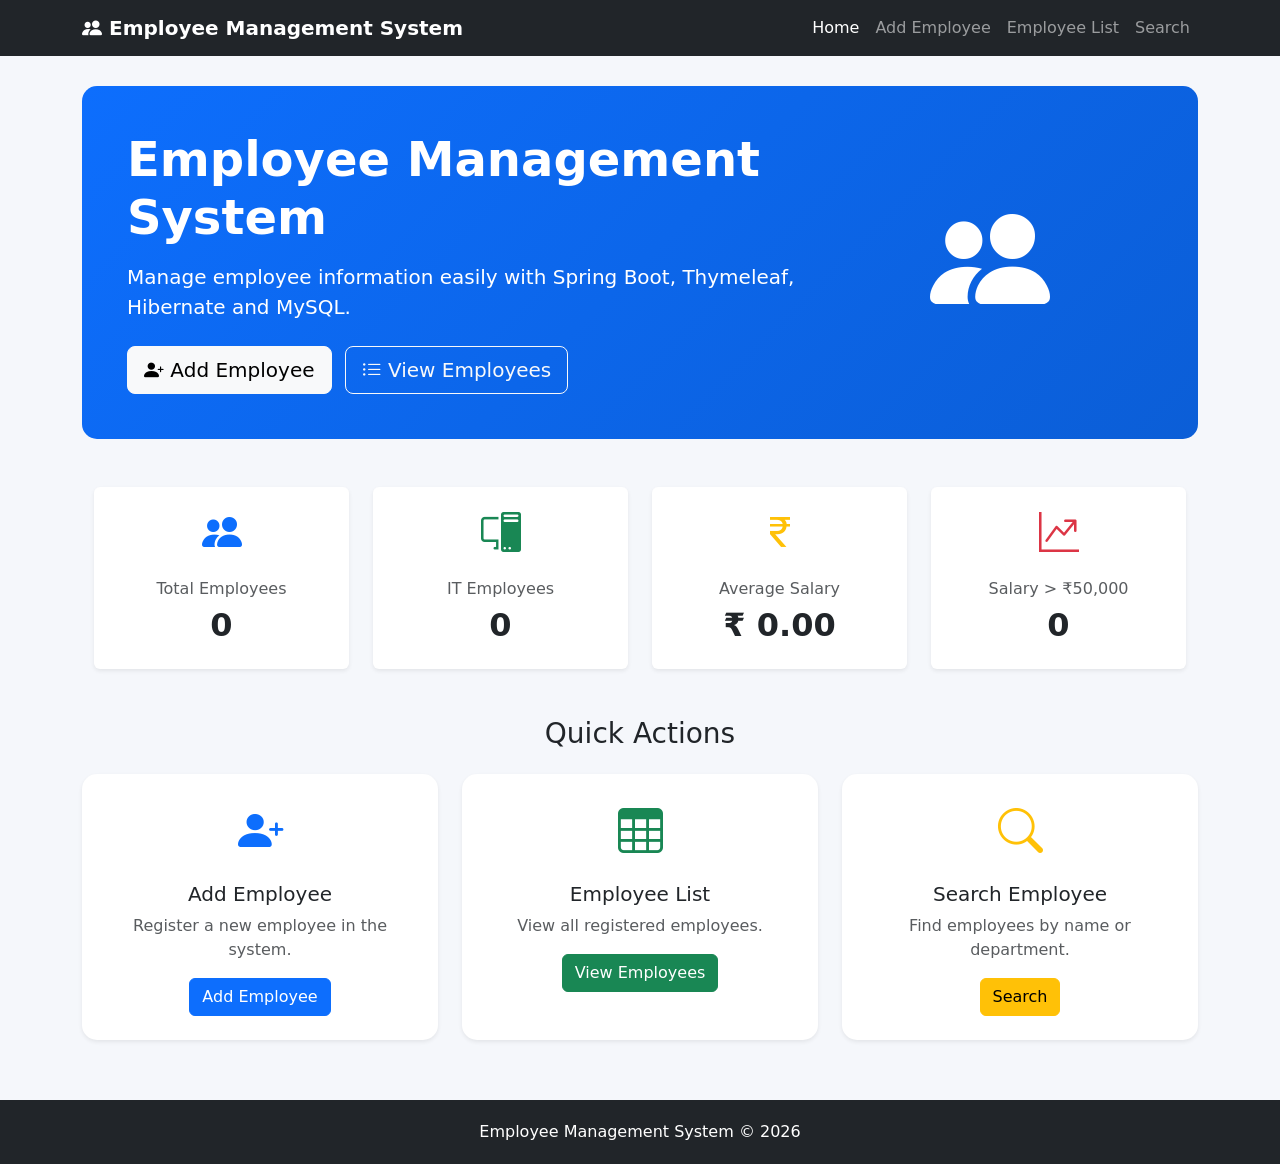
<file: Emplyee_MS/src/main/resources/templates/index.html>
<!DOCTYPE html>
<html lang="en" xmlns:th="http://www.thymeleaf.org">

<head>

<meta charset="UTF-8">

<meta name="viewport" content="width=device-width, initial-scale=1.0">

<title>Employee Management System</title>

<!-- Bootstrap CSS -->
<link
	href="https://cdn.jsdelivr.net/npm/bootstrap@5.3.3/dist/css/bootstrap.min.css"
	rel="stylesheet">

<!-- Bootstrap Icons -->
<link rel="stylesheet"
	href="https://cdn.jsdelivr.net/npm/bootstrap-icons@1.11.3/font/bootstrap-icons.min.css">

<style>
body {
	background-color: #f5f7fb;
}

.navbar-brand {
	font-weight: bold;
}

.hero {
	background: linear-gradient(135deg, #0d6efd, #0b5ed7);
	color: white;
	border-radius: 15px;
	padding: 45px;
	margin-top: 30px;
}

.stat-card {
	border: none;
	border-radius: 15px;
	transition: 0.3s;
}

.stat-card:hover {
	transform: translateY(-5px);
}

.stat-icon {
	font-size: 35px;
}

.action-card {
	border: none;
	border-radius: 15px;
	transition: 0.3s;
}

.action-card:hover {
	transform: translateY(-5px);
}

footer {
	margin-top: 60px;
	padding: 20px;
	background-color: #212529;
	color: white;
	text-align: center;
}
</style>

</head>

<body>


	<!-- ================================================= -->
	<!-- NAVIGATION BAR -->
	<!-- ================================================= -->

	<nav class="navbar navbar-expand-lg navbar-dark bg-dark">

		<div class="container">

			<a class="navbar-brand" href="/"> <i class="bi bi-people-fill"></i>
				Employee Management System
			</a>

			<button class="navbar-toggler" type="button"
				data-bs-toggle="collapse" data-bs-target="#navbarMenu">

				<span class="navbar-toggler-icon"></span>

			</button>


			<div class="collapse navbar-collapse" id="navbarMenu">

				<ul class="navbar-nav ms-auto">

					<li class="nav-item"><a class="nav-link active" href="/">
							Home </a></li>

					<li class="nav-item"><a class="nav-link" href="/employees/add">
							Add Employee </a></li>

					<li class="nav-item"><a class="nav-link" href="/employees">
							Employee List </a></li>

					<li class="nav-item"><a class="nav-link"
						href="/employees/search"> Search </a></li>

				</ul>

			</div>

		</div>

	</nav>


	<!-- ================================================= -->
	<!-- MAIN CONTAINER -->
	<!-- ================================================= -->

	<div class="container">


		<!-- ================================================= -->
		<!-- HERO SECTION -->
		<!-- ================================================= -->

		<div class="hero">

			<div class="row align-items-center">

				<div class="col-md-8">

					<h1 class="display-5 fw-bold">Employee Management System</h1>

					<p class="lead mt-3">Manage employee information easily with
						Spring Boot, Thymeleaf, Hibernate and MySQL.</p>

					<div class="mt-4">

						<a href="/employees/add" class="btn btn-light btn-lg me-2"> <i
							class="bi bi-person-plus-fill"></i> Add Employee

						</a> <a href="/employees" class="btn btn-outline-light btn-lg"> <i
							class="bi bi-list-ul"></i> View Employees

						</a>

					</div>

				</div>


				<div class="col-md-4 text-center">

					<i class="bi bi-people-fill" style="font-size: 120px;"> </i>

				</div>

			</div>

		</div>


		<!-- ================================================= -->
		<!-- DASHBOARD STATISTICS -->
		<!-- ================================================= -->

		<div class="container mt-5">

			<div class="row g-4">


				<!-- TOTAL EMPLOYEES -->

				<div class="col-md-3">

					<div class="card shadow-sm border-0 h-100">

						<div class="card-body text-center">

							<div class="mb-3">

								<i class="bi bi-people-fill fs-1 text-primary"></i>

							</div>

							<h6 class="text-muted">Total Employees</h6>

							<h2 class="fw-bold" th:text="${totalEmployees}">0</h2>

						</div>

					</div>

				</div>


				<!-- IT EMPLOYEES -->

				<div class="col-md-3">

					<div class="card shadow-sm border-0 h-100">

						<div class="card-body text-center">

							<div class="mb-3">

								<i class="bi bi-pc-display fs-1 text-success"></i>

							</div>

							<h6 class="text-muted">IT Employees</h6>

							<h2 class="fw-bold" th:text="${itEmployees}">0</h2>

						</div>

					</div>

				</div>


				<!-- AVERAGE SALARY -->

				<div class="col-md-3">

					<div class="card shadow-sm border-0 h-100">

						<div class="card-body text-center">

							<div class="mb-3">

								<i class="bi bi-currency-rupee fs-1 text-warning"></i>

							</div>

							<h6 class="text-muted">Average Salary</h6>

							<h2 class="fw-bold">

								₹<span th:text="${#numbers.formatDecimal(averageSalary, 0, 2)}">

									0.00 </span>

							</h2>

						</div>

					</div>

				</div>


				<!-- HIGH SALARY EMPLOYEES -->

				<div class="col-md-3">

					<div class="card shadow-sm border-0 h-100">

						<div class="card-body text-center">

							<div class="mb-3">

								<i class="bi bi-graph-up-arrow fs-1 text-danger"></i>

							</div>

							<h6 class="text-muted">Salary > ₹50,000</h6>

							<h2 class="fw-bold" th:text="${#lists.size(highSalaryEmployees)}">

								0</h2>

						</div>

					</div>

				</div>


			</div>

		</div>


		<!-- ================================================= -->
		<!-- QUICK ACTIONS -->
		<!-- ================================================= -->

		<div class="mt-5">

			<h3 class="text-center mb-4">Quick Actions</h3>


			<div class="row g-4">


				<!-- ADD EMPLOYEE -->

				<div class="col-md-4">

					<div class="card action-card shadow-sm h-100">

						<div class="card-body text-center p-4">

							<i class="bi bi-person-plus-fill text-primary"
								style="font-size: 45px;"> </i>

							<h5 class="mt-3">Add Employee</h5>

							<p class="text-muted">Register a new employee in the system.
							</p>

							<a href="/employees/add" class="btn btn-primary"> Add
								Employee </a>

						</div>

					</div>

				</div>


				<!-- EMPLOYEE LIST -->

				<div class="col-md-4">

					<div class="card action-card shadow-sm h-100">

						<div class="card-body text-center p-4">

							<i class="bi bi-table text-success" style="font-size: 45px;">
							</i>

							<h5 class="mt-3">Employee List</h5>

							<p class="text-muted">View all registered employees.</p>

							<a href="/employees" class="btn btn-success"> View Employees

							</a>

						</div>

					</div>

				</div>


				<!-- SEARCH -->

				<div class="col-md-4">

					<div class="card action-card shadow-sm h-100">

						<div class="card-body text-center p-4">

							<i class="bi bi-search text-warning" style="font-size: 45px;">
							</i>

							<h5 class="mt-3">Search Employee</h5>

							<p class="text-muted">Find employees by name or department.</p>

							<a href="/employees/search" class="btn btn-warning"> Search </a>

						</div>

					</div>

				</div>


			</div>

		</div>


	</div>


	<!-- ================================================= -->
	<!-- FOOTER -->
	<!-- ================================================= -->

	<footer>

		<p class="mb-0">Employee Management System &copy; 2026</p>

	</footer>


	<!-- Bootstrap JS -->

	<script
		src="https://cdn.jsdelivr.net/npm/bootstrap@5.3.3/dist/js/bootstrap.bundle.min.js">
		
	</script>


</body>

</html>
</file>
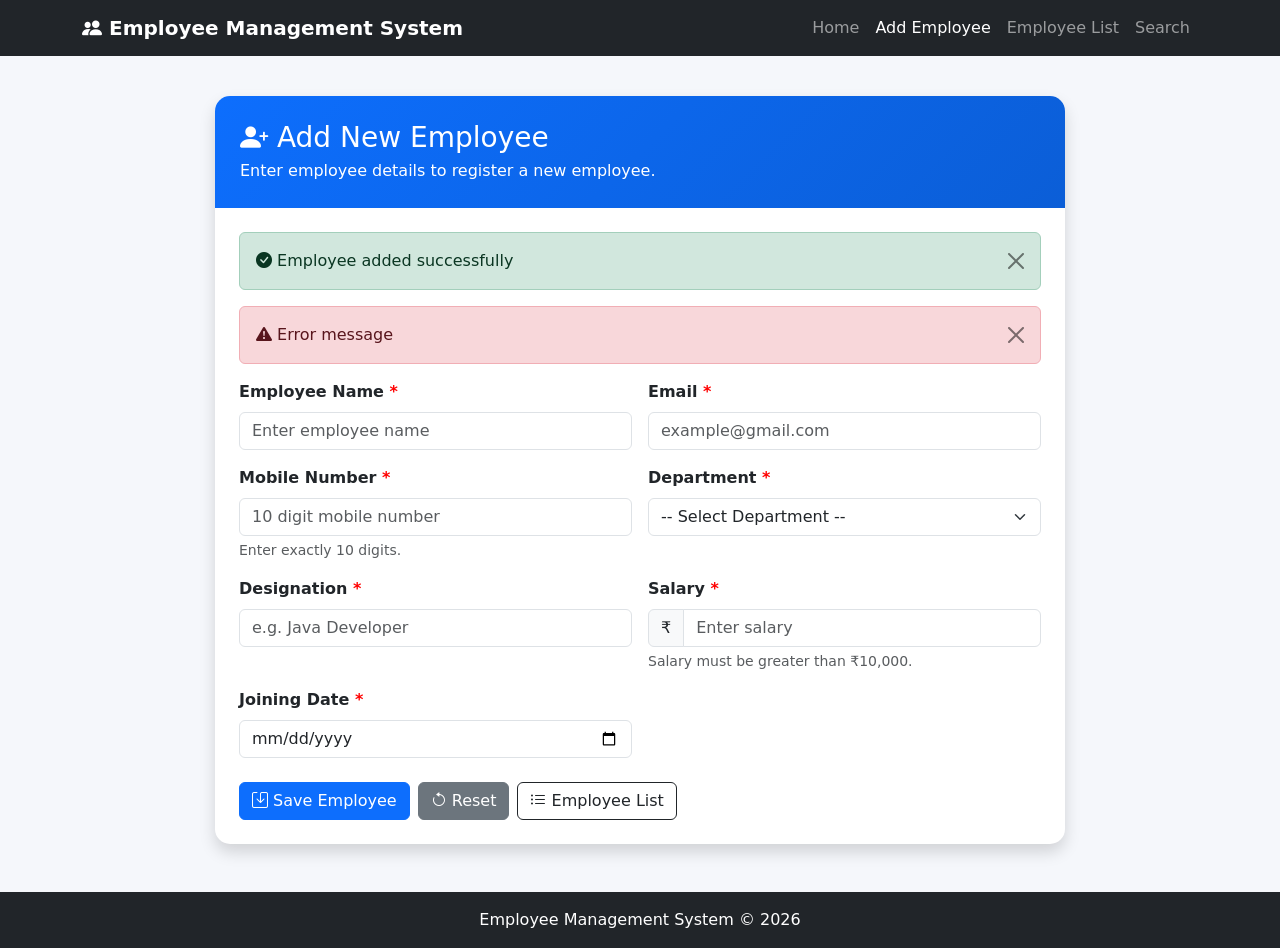
<file: Emplyee_MS/src/main/resources/templates/add-employee.html>
<!DOCTYPE html>
<html lang="en" xmlns:th="http://www.thymeleaf.org">

<head>

    <meta charset="UTF-8">

    <meta name="viewport" content="width=device-width, initial-scale=1.0">

    <title>Add Employee</title>

    <!-- Bootstrap CSS -->
    <link
        href="https://cdn.jsdelivr.net/npm/bootstrap@5.3.3/dist/css/bootstrap.min.css"
        rel="stylesheet">

    <!-- Bootstrap Icons -->
    <link
        rel="stylesheet"
        href="https://cdn.jsdelivr.net/npm/bootstrap-icons@1.11.3/font/bootstrap-icons.min.css">

    <style>

        body {
            background-color: #f5f7fb;
        }

        .navbar-brand {
            font-weight: bold;
        }

        .form-card {
            max-width: 850px;
            margin: 40px auto;
            border: none;
            border-radius: 15px;
        }

        .form-header {
            background: linear-gradient(135deg, #0d6efd, #0b5ed7);
            color: white;
            border-radius: 15px 15px 0 0;
            padding: 25px;
        }

        .form-label {
            font-weight: 600;
        }

        .required {
            color: red;
        }

    </style>

</head>

<body>


<!-- ================================================= -->
<!-- NAVIGATION BAR -->
<!-- ================================================= -->

<nav class="navbar navbar-expand-lg navbar-dark bg-dark">

    <div class="container">

        <a class="navbar-brand" href="/">
            <i class="bi bi-people-fill"></i>
            Employee Management System
        </a>


        <button
            class="navbar-toggler"
            type="button"
            data-bs-toggle="collapse"
            data-bs-target="#navbarMenu">

            <span class="navbar-toggler-icon"></span>

        </button>


        <div class="collapse navbar-collapse" id="navbarMenu">

            <ul class="navbar-nav ms-auto">

                <li class="nav-item">
                    <a class="nav-link" href="/">
                        Home
                    </a>
                </li>

                <li class="nav-item">
                    <a class="nav-link active" href="/employees/add">
                        Add Employee
                    </a>
                </li>

                <li class="nav-item">
                    <a class="nav-link" href="/employees">
                        Employee List
                    </a>
                </li>

                <li class="nav-item">
                    <a class="nav-link" href="/employees/search">
                        Search
                    </a>
                </li>

            </ul>

        </div>

    </div>

</nav>


<!-- ================================================= -->
<!-- MAIN FORM -->
<!-- ================================================= -->

<div class="container">

    <div class="card shadow form-card">


        <!-- FORM HEADER -->

        <div class="form-header">

            <h3 class="mb-1">

                <i class="bi bi-person-plus-fill"></i>

                Add New Employee

            </h3>

            <p class="mb-0">
                Enter employee details to register a new employee.
            </p>

        </div>


        <!-- ================================================= -->
        <!-- FORM BODY -->
        <!-- ================================================= -->

        <div class="card-body p-4">


            <!-- SUCCESS MESSAGE -->

            <div
                th:if="${successMessage}"
                class="alert alert-success alert-dismissible fade show">

                <i class="bi bi-check-circle-fill"></i>

                <span th:text="${successMessage}">
                    Employee added successfully
                </span>

                <button
                    type="button"
                    class="btn-close"
                    data-bs-dismiss="alert">
                </button>

            </div>


            <!-- ERROR MESSAGE -->

            <div
                th:if="${errorMessage}"
                class="alert alert-danger alert-dismissible fade show">

                <i class="bi bi-exclamation-triangle-fill"></i>

                <span th:text="${errorMessage}">
                    Error message
                </span>

                <button
                    type="button"
                    class="btn-close"
                    data-bs-dismiss="alert">
                </button>

            </div>


            <!-- ================================================= -->
            <!-- EMPLOYEE FORM -->
            <!-- ================================================= -->

            <form
                th:action="@{/employees/save}"
                th:object="${employee}"
                method="post">


                <div class="row g-3">


                    <!-- NAME -->

                    <div class="col-md-6">

                        <label class="form-label">

                            Employee Name

                            <span class="required">*</span>

                        </label>

                        <input
                            type="text"
                            class="form-control"
                            th:field="*{name}"
                            placeholder="Enter employee name"
                            required>

                    </div>


                    <!-- EMAIL -->

                    <div class="col-md-6">

                        <label class="form-label">

                            Email

                            <span class="required">*</span>

                        </label>

                        <input
                            type="email"
                            class="form-control"
                            th:field="*{email}"
                            placeholder="example@gmail.com"
                            required>

                    </div>


                    <!-- MOBILE -->

                    <div class="col-md-6">

                        <label class="form-label">

                            Mobile Number

                            <span class="required">*</span>

                        </label>

                        <input
                            type="text"
                            class="form-control"
                            th:field="*{mobile}"
                            placeholder="10 digit mobile number"
                            pattern="[0-9]{10}"
                            maxlength="10"
                            required>

                        <div class="form-text">
                            Enter exactly 10 digits.
                        </div>

                    </div>


                    <!-- DEPARTMENT -->

                    <div class="col-md-6">

                        <label class="form-label">

                            Department

                            <span class="required">*</span>

                        </label>

                        <select
                            class="form-select"
                            th:field="*{department}"
                            required>

                            <option value="">
                                -- Select Department --
                            </option>

                            <option value="IT">
                                IT
                            </option>

                            <option value="HR">
                                HR
                            </option>

                            <option value="Finance">
                                Finance
                            </option>

                            <option value="Sales">
                                Sales
                            </option>

                            <option value="Marketing">
                                Marketing
                            </option>

                        </select>

                    </div>


                    <!-- DESIGNATION -->

                    <div class="col-md-6">

                        <label class="form-label">

                            Designation

                            <span class="required">*</span>

                        </label>

                        <input
                            type="text"
                            class="form-control"
                            th:field="*{designation}"
                            placeholder="e.g. Java Developer"
                            required>

                    </div>


                    <!-- SALARY -->

                    <div class="col-md-6">

                        <label class="form-label">

                            Salary

                            <span class="required">*</span>

                        </label>

                        <div class="input-group">

                            <span class="input-group-text">
                                ₹
                            </span>

                            <input
                                type="number"
                                class="form-control"
                                th:field="*{salary}"
                                placeholder="Enter salary"
                                min="10001"
                                step="0.01"
                                required>

                        </div>

                        <div class="form-text">
                            Salary must be greater than ₹10,000.
                        </div>

                    </div>


                    <!-- JOINING DATE -->

                    <div class="col-md-6">

                        <label class="form-label">

                            Joining Date

                            <span class="required">*</span>

                        </label>

                        <input
                            type="date"
                            class="form-control"
                            th:field="*{joiningDate}"
                            required>

                    </div>


                </div>


                <!-- ================================================= -->
                <!-- BUTTONS -->
                <!-- ================================================= -->

                <div class="mt-4 d-flex gap-2">


                    <button
                        type="submit"
                        class="btn btn-primary">

                        <i class="bi bi-save"></i>

                        Save Employee

                    </button>


                    <button
                        type="reset"
                        class="btn btn-secondary">

                        <i class="bi bi-arrow-counterclockwise"></i>

                        Reset

                    </button>


                    <a
                        href="/employees"
                        class="btn btn-outline-dark">

                        <i class="bi bi-list-ul"></i>

                        Employee List

                    </a>

                </div>


            </form>

        </div>

    </div>

</div>


<!-- ================================================= -->
<!-- FOOTER -->
<!-- ================================================= -->

<footer class="bg-dark text-white text-center p-3 mt-5">

    <p class="mb-0">
        Employee Management System &copy; 2026
    </p>

</footer>


<!-- Bootstrap JS -->

<script
    src="https://cdn.jsdelivr.net/npm/bootstrap@5.3.3/dist/js/bootstrap.bundle.min.js">
</script>


</body>

</html>
</file>
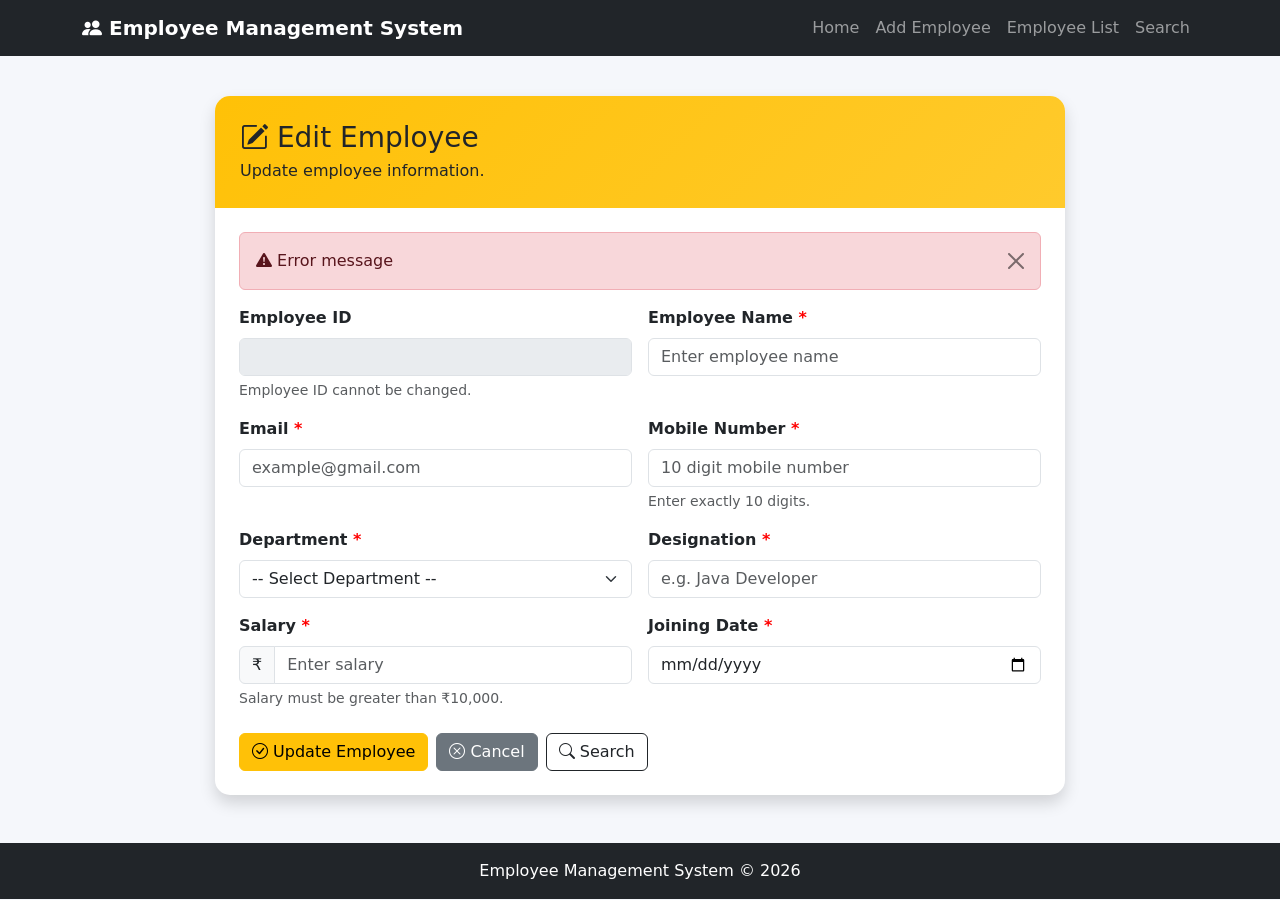
<file: Emplyee_MS/src/main/resources/templates/edit-employee.html>
<!DOCTYPE html>
<html lang="en" xmlns:th="http://www.thymeleaf.org">

<head>

<meta charset="UTF-8">

<meta name="viewport" content="width=device-width, initial-scale=1.0">

<title>Edit Employee</title>

<!-- Bootstrap CSS -->
<link
	href="https://cdn.jsdelivr.net/npm/bootstrap@5.3.3/dist/css/bootstrap.min.css"
	rel="stylesheet">

<!-- Bootstrap Icons -->
<link rel="stylesheet"
	href="https://cdn.jsdelivr.net/npm/bootstrap-icons@1.11.3/font/bootstrap-icons.min.css">


<style>
body {
	background-color: #f5f7fb;
}

.navbar-brand {
	font-weight: bold;
}

.form-card {
	max-width: 850px;
	margin: 40px auto;
	border: none;
	border-radius: 15px;
}

.form-header {
	background: linear-gradient(135deg, #ffc107, #ffca2c);
	color: #212529;
	padding: 25px;
	border-radius: 15px 15px 0 0;
}

.form-label {
	font-weight: 600;
}

.required {
	color: red;
}

.employee-id-box {
	background-color: #e9ecef;
	font-weight: bold;
}
</style>

</head>


<body>


	<!-- ================================================= -->
	<!-- NAVIGATION BAR -->
	<!-- ================================================= -->

	<nav class="navbar navbar-expand-lg navbar-dark bg-dark">

		<div class="container">

			<a class="navbar-brand" href="/"> <i class="bi bi-people-fill"></i>

				Employee Management System

			</a>


			<button class="navbar-toggler" type="button"
				data-bs-toggle="collapse" data-bs-target="#navbarMenu">

				<span class="navbar-toggler-icon"></span>

			</button>


			<div class="collapse navbar-collapse" id="navbarMenu">

				<ul class="navbar-nav ms-auto">

					<li class="nav-item"><a class="nav-link" href="/"> Home </a></li>


					<li class="nav-item"><a class="nav-link" href="/employees/add">
							Add Employee </a></li>


					<li class="nav-item"><a class="nav-link" href="/employees">
							Employee List </a></li>


					<li class="nav-item"><a class="nav-link"
						href="/employees/search"> Search </a></li>

				</ul>

			</div>

		</div>

	</nav>


	<!-- ================================================= -->
	<!-- MAIN CONTAINER -->
	<!-- ================================================= -->

	<div class="container">


		<div class="card shadow form-card">


			<!-- ================================================= -->
			<!-- HEADER -->
			<!-- ================================================= -->

			<div class="form-header">

				<h3 class="mb-1">

					<i class="bi bi-pencil-square"></i> Edit Employee

				</h3>

				<p class="mb-0">Update employee information.</p>

			</div>


			<!-- ================================================= -->
			<!-- FORM BODY -->
			<!-- ================================================= -->

			<div class="card-body p-4">


				<!-- ================================================= -->
				<!-- ERROR MESSAGE -->
				<!-- ================================================= -->

				<div th:if="${errorMessage}"
					class="alert alert-danger alert-dismissible fade show">

					<i class="bi bi-exclamation-triangle-fill"></i> <span
						th:text="${errorMessage}"> Error message </span>

					<button type="button" class="btn-close" data-bs-dismiss="alert">
					</button>

				</div>


				<!-- ================================================= -->
				<!-- UPDATE FORM -->
				<!-- ================================================= -->

				<form th:action="@{/employees/update}" th:object="${employee}"
					method="post">


					<div class="row g-3">


						<!-- ================================================= -->
						<!-- EMPLOYEE ID -->
						<!-- ================================================= -->

						<div class="col-md-6">

							<label class="form-label"> Employee ID </label> <input
								type="number" class="form-control employee-id-box"
								th:field="*{employeeId}" readonly>

							<div class="form-text">Employee ID cannot be changed.</div>

						</div>


						<!-- ================================================= -->
						<!-- NAME -->
						<!-- ================================================= -->

						<div class="col-md-6">

							<label class="form-label"> Employee Name <span
								class="required">*</span>

							</label> <input type="text" class="form-control" th:field="*{name}"
								placeholder="Enter employee name" required>

						</div>


						<!-- ================================================= -->
						<!-- EMAIL -->
						<!-- ================================================= -->

						<div class="col-md-6">

							<label class="form-label"> Email <span class="required">*</span>

							</label> <input type="email" class="form-control" th:field="*{email}"
								placeholder="example@gmail.com" required>

						</div>


						<!-- ================================================= -->
						<!-- MOBILE -->
						<!-- ================================================= -->

						<div class="col-md-6">

							<label class="form-label"> Mobile Number <span
								class="required">*</span>

							</label> <input type="text" class="form-control" th:field="*{mobile}"
								placeholder="10 digit mobile number" pattern="[0-9]{10}"
								maxlength="10" required>


							<div class="form-text">Enter exactly 10 digits.</div>

						</div>


						<!-- ================================================= -->
						<!-- DEPARTMENT -->
						<!-- ================================================= -->

						<div class="col-md-6">

							<label class="form-label"> Department <span
								class="required">*</span>

							</label> <select class="form-select" th:field="*{department}" required>


								<option value="">-- Select Department --</option>


								<option value="IT">IT</option>


								<option value="HR">HR</option>


								<option value="Finance">Finance</option>


								<option value="Sales">Sales</option>


								<option value="Marketing">Marketing</option>


							</select>

						</div>


						<!-- ================================================= -->
						<!-- DESIGNATION -->
						<!-- ================================================= -->

						<div class="col-md-6">

							<label class="form-label"> Designation <span
								class="required">*</span>

							</label> <input type="text" class="form-control"
								th:field="*{designation}" placeholder="e.g. Java Developer"
								required>

						</div>


						<!-- ================================================= -->
						<!-- SALARY -->
						<!-- ================================================= -->

						<div class="col-md-6">

							<label class="form-label"> Salary <span class="required">*</span>

							</label>


							<div class="input-group">

								<span class="input-group-text"> ₹ </span> <input type="number"
									class="form-control" th:field="*{salary}"
									placeholder="Enter salary" min="10001" step="0.01" required>

							</div>


							<div class="form-text">Salary must be greater than ₹10,000.

							</div>

						</div>


						<!-- ================================================= -->
						<!-- JOINING DATE -->
						<!-- ================================================= -->

						<div class="col-md-6">

							<label class="form-label"> Joining Date <span
								class="required">*</span>

							</label> 
							
							<input 
							  type="date" 
							  class="form-control" 
							  name="joiningDate"
							  th:value="${employee.joiningDate}" 
							  required>

						</div>


					</div>


					<!-- ================================================= -->
					<!-- BUTTONS -->
					<!-- ================================================= -->

					<div class="mt-4 d-flex gap-2">


						<button type="submit" class="btn btn-warning">

							<i class="bi bi-check-circle"></i> Update Employee

						</button>


						<a href="/employees" class="btn btn-secondary"> <i
							class="bi bi-x-circle"></i> Cancel

						</a> <a href="/employees/search" class="btn btn-outline-dark"> <i
							class="bi bi-search"></i> Search

						</a>


					</div>


				</form>

			</div>

		</div>

	</div>


	<!-- ================================================= -->
	<!-- FOOTER -->
	<!-- ================================================= -->

	<footer class="bg-dark text-white text-center p-3 mt-5">

		<p class="mb-0">Employee Management System &copy; 2026</p>

	</footer>


	<!-- Bootstrap JS -->

	<script
		src="https://cdn.jsdelivr.net/npm/bootstrap@5.3.3/dist/js/bootstrap.bundle.min.js">
		
	</script>


</body>

</html>
</file>
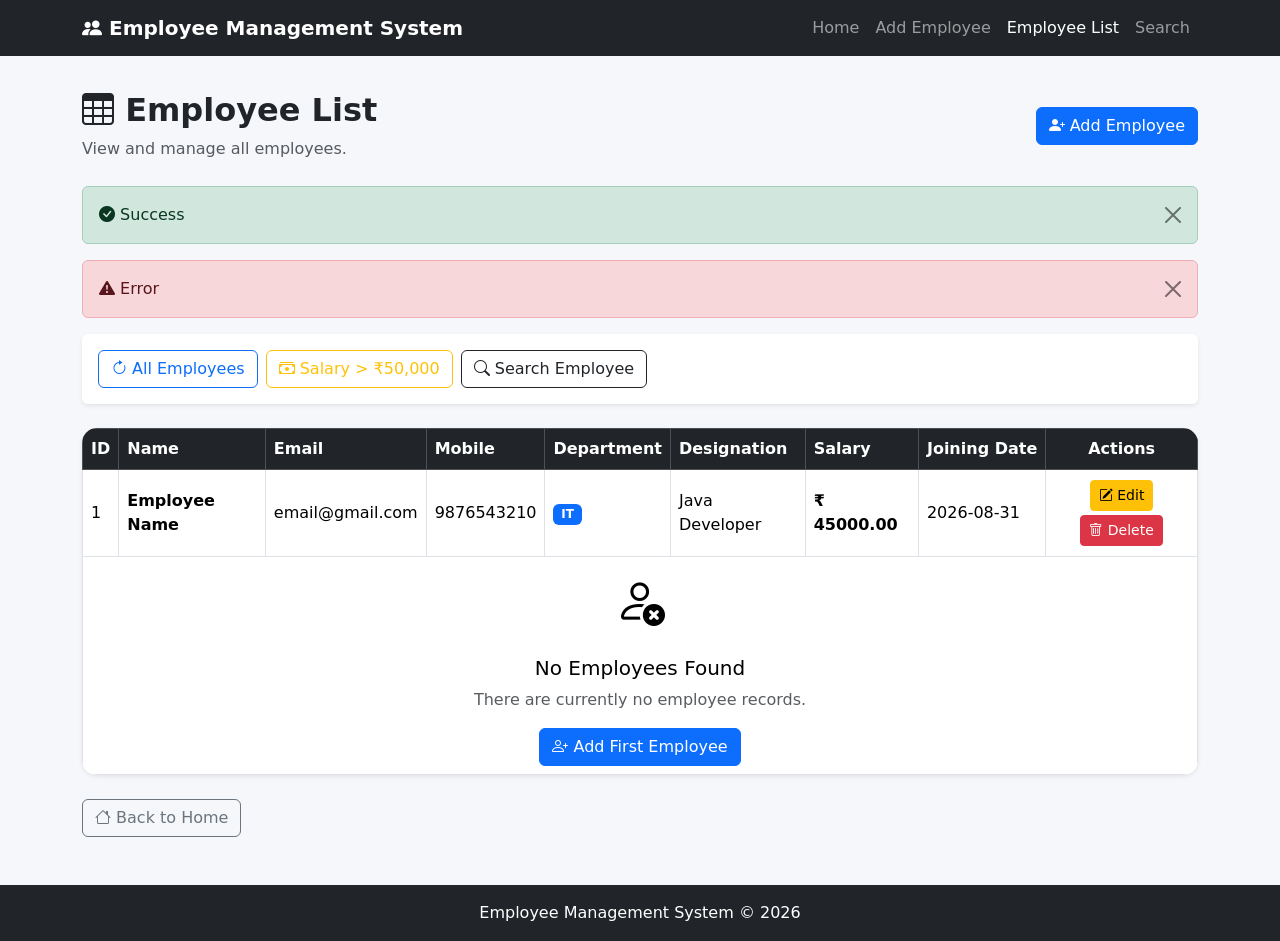
<file: Emplyee_MS/src/main/resources/templates/employee-list.html>
<!DOCTYPE html>
<html lang="en" xmlns:th="http://www.thymeleaf.org">

<head>

    <meta charset="UTF-8">

    <meta name="viewport" content="width=device-width, initial-scale=1.0">

    <title>Employee List</title>

    <!-- Bootstrap CSS -->
    <link
        href="https://cdn.jsdelivr.net/npm/bootstrap@5.3.3/dist/css/bootstrap.min.css"
        rel="stylesheet">

    <!-- Bootstrap Icons -->
    <link
        rel="stylesheet"
        href="https://cdn.jsdelivr.net/npm/bootstrap-icons@1.11.3/font/bootstrap-icons.min.css">


    <style>

        body {
            background-color: #f5f7fb;
        }

        .navbar-brand {
            font-weight: bold;
        }

        .page-header {
            margin-top: 35px;
            margin-bottom: 25px;
        }

        .table-card {
            border: none;
            border-radius: 15px;
            overflow: hidden;
        }

        .table th {
            white-space: nowrap;
        }

        .table td {
            vertical-align: middle;
        }

        .action-btn {
            margin: 2px;
        }

        .empty-message {
            padding: 50px;
        }

    </style>

</head>


<body>


<!-- ================================================= -->
<!-- NAVIGATION BAR -->
<!-- ================================================= -->

<nav class="navbar navbar-expand-lg navbar-dark bg-dark">

    <div class="container">

        <a class="navbar-brand" href="/">

            <i class="bi bi-people-fill"></i>

            Employee Management System

        </a>


        <button
            class="navbar-toggler"
            type="button"
            data-bs-toggle="collapse"
            data-bs-target="#navbarMenu">

            <span class="navbar-toggler-icon"></span>

        </button>


        <div class="collapse navbar-collapse" id="navbarMenu">

            <ul class="navbar-nav ms-auto">

                <li class="nav-item">

                    <a class="nav-link" href="/">
                        Home
                    </a>

                </li>


                <li class="nav-item">

                    <a class="nav-link" href="/employees/add">
                        Add Employee
                    </a>

                </li>


                <li class="nav-item">

                    <a class="nav-link active" href="/employees">
                        Employee List
                    </a>

                </li>


                <li class="nav-item">

                    <a class="nav-link" href="/employees/search">
                        Search
                    </a>

                </li>

            </ul>

        </div>

    </div>

</nav>


<!-- ================================================= -->
<!-- MAIN CONTAINER -->
<!-- ================================================= -->

<div class="container">


    <!-- ================================================= -->
    <!-- PAGE HEADER -->
    <!-- ================================================= -->

    <div class="page-header">

        <div class="d-flex justify-content-between align-items-center">

            <div>

                <h2 class="fw-bold">

                    <i class="bi bi-table"></i>

                    Employee List

                </h2>

                <p class="text-muted mb-0">

                    View and manage all employees.

                </p>

            </div>


            <div>

                <a
                    href="/employees/add"
                    class="btn btn-primary">

                    <i class="bi bi-person-plus-fill"></i>

                    Add Employee

                </a>

            </div>

        </div>

    </div>


    <!-- ================================================= -->
    <!-- SUCCESS MESSAGE -->
    <!-- ================================================= -->

    <div
        th:if="${successMessage}"
        class="alert alert-success alert-dismissible fade show">

        <i class="bi bi-check-circle-fill"></i>

        <span th:text="${successMessage}">
            Success
        </span>

        <button
            type="button"
            class="btn-close"
            data-bs-dismiss="alert">
        </button>

    </div>


    <!-- ================================================= -->
    <!-- ERROR MESSAGE -->
    <!-- ================================================= -->

    <div
        th:if="${errorMessage}"
        class="alert alert-danger alert-dismissible fade show">

        <i class="bi bi-exclamation-triangle-fill"></i>

        <span th:text="${errorMessage}">
            Error
        </span>

        <button
            type="button"
            class="btn-close"
            data-bs-dismiss="alert">
        </button>

    </div>


    <!-- ================================================= -->
    <!-- TOP ACTIONS -->
    <!-- ================================================= -->

    <div class="card shadow-sm mb-4 border-0">

        <div class="card-body">

            <div class="d-flex flex-wrap gap-2">

                <a
                    href="/employees"
                    class="btn btn-outline-primary">

                    <i class="bi bi-arrow-clockwise"></i>

                    All Employees

                </a>


                <a
                    href="/employees/high-salary"
                    class="btn btn-outline-warning">

                    <i class="bi bi-cash-stack"></i>

                    Salary > ₹50,000

                </a>


                <a
                    href="/employees/search"
                    class="btn btn-outline-dark">

                    <i class="bi bi-search"></i>

                    Search Employee

                </a>

            </div>

        </div>

    </div>


    <!-- ================================================= -->
    <!-- EMPLOYEE TABLE -->
    <!-- ================================================= -->

    <div class="card shadow-sm table-card">


        <div class="card-body p-0">


            <!-- TABLE -->

            <div class="table-responsive">

                <table class="table table-hover table-bordered mb-0">


                    <!-- TABLE HEADER -->

                    <thead class="table-dark">

                        <tr>

                            <th>
                                ID
                            </th>

                            <th>
                                Name
                            </th>

                            <th>
                                Email
                            </th>

                            <th>
                                Mobile
                            </th>

                            <th>
                                Department
                            </th>

                            <th>
                                Designation
                            </th>

                            <th>
                                Salary
                            </th>

                            <th>
                                Joining Date
                            </th>

                            <th class="text-center">
                                Actions
                            </th>

                        </tr>

                    </thead>


                    <!-- TABLE BODY -->

                    <tbody>


                        <!-- EMPLOYEE ROW -->

                        <tr th:each="employee : ${employees}">


                            <!-- ID -->

                            <td
                                th:text="${employee.employeeId}">
                                1
                            </td>


                            <!-- NAME -->

                            <td>

                                <strong
                                    th:text="${employee.name}">
                                    Employee Name
                                </strong>

                            </td>


                            <!-- EMAIL -->

                            <td
                                th:text="${employee.email}">
                                email@gmail.com
                            </td>


                            <!-- MOBILE -->

                            <td
                                th:text="${employee.mobile}">
                                9876543210
                            </td>


                            <!-- DEPARTMENT -->

                            <td>

                                <span
                                    class="badge bg-primary"
                                    th:text="${employee.department}">

                                    IT

                                </span>

                            </td>


                            <!-- DESIGNATION -->

                            <td
                                th:text="${employee.designation}">
                                Java Developer
                            </td>


                            <!-- SALARY -->

                            <td>

                                <strong>

                                    ₹
                                    <span
                                        th:text="${#numbers.formatDecimal(employee.salary, 0, 2)}">

                                        45000.00

                                    </span>

                                </strong>

                            </td>


                            <!-- JOINING DATE -->

                            <td
                                th:text="${employee.joiningDate}">
                                2026-08-31
                            </td>


                            <!-- ACTIONS -->

                            <td class="text-center">


                                <!-- EDIT -->

                                <a
                                    th:href="@{/employees/edit/{id}(id=${employee.employeeId})}"
                                    class="btn btn-sm btn-warning action-btn">

                                    <i class="bi bi-pencil-square"></i>

                                    Edit

                                </a>


                                <!-- DELETE -->

                                <a
                                    th:href="@{/employees/delete/{id}(id=${employee.employeeId})}"
                                    class="btn btn-sm btn-danger action-btn"
                                    onclick="return confirm('Are you sure you want to delete this employee?');">

                                    <i class="bi bi-trash"></i>

                                    Delete

                                </a>


                            </td>


                        </tr>


                        <!-- ================================================= -->
                        <!-- NO EMPLOYEE MESSAGE -->
                        <!-- ================================================= -->

                        <tr th:if="${#lists.isEmpty(employees)}">

                            <td
                                colspan="9"
                                class="text-center empty-message">

                                <i
                                    class="bi bi-person-x"
                                    style="font-size: 50px;">
                                </i>

                                <h5 class="mt-3">
                                    No Employees Found
                                </h5>

                                <p class="text-muted">
                                    There are currently no employee records.
                                </p>


                                <a
                                    href="/employees/add"
                                    class="btn btn-primary">

                                    <i class="bi bi-person-plus"></i>

                                    Add First Employee

                                </a>

                            </td>

                        </tr>


                    </tbody>

                </table>

            </div>

        </div>

    </div>


    <!-- ================================================= -->
    <!-- BACK TO HOME -->
    <!-- ================================================= -->

    <div class="mt-4 mb-5">

        <a
            href="/"
            class="btn btn-outline-secondary">

            <i class="bi bi-house"></i>

            Back to Home

        </a>

    </div>


</div>


<!-- ================================================= -->
<!-- FOOTER -->
<!-- ================================================= -->

<footer class="bg-dark text-white text-center p-3">

    <p class="mb-0">

        Employee Management System &copy; 2026

    </p>

</footer>


<!-- Bootstrap JS -->

<script
    src="https://cdn.jsdelivr.net/npm/bootstrap@5.3.3/dist/js/bootstrap.bundle.min.js">
</script>


</body>

</html>
</file>
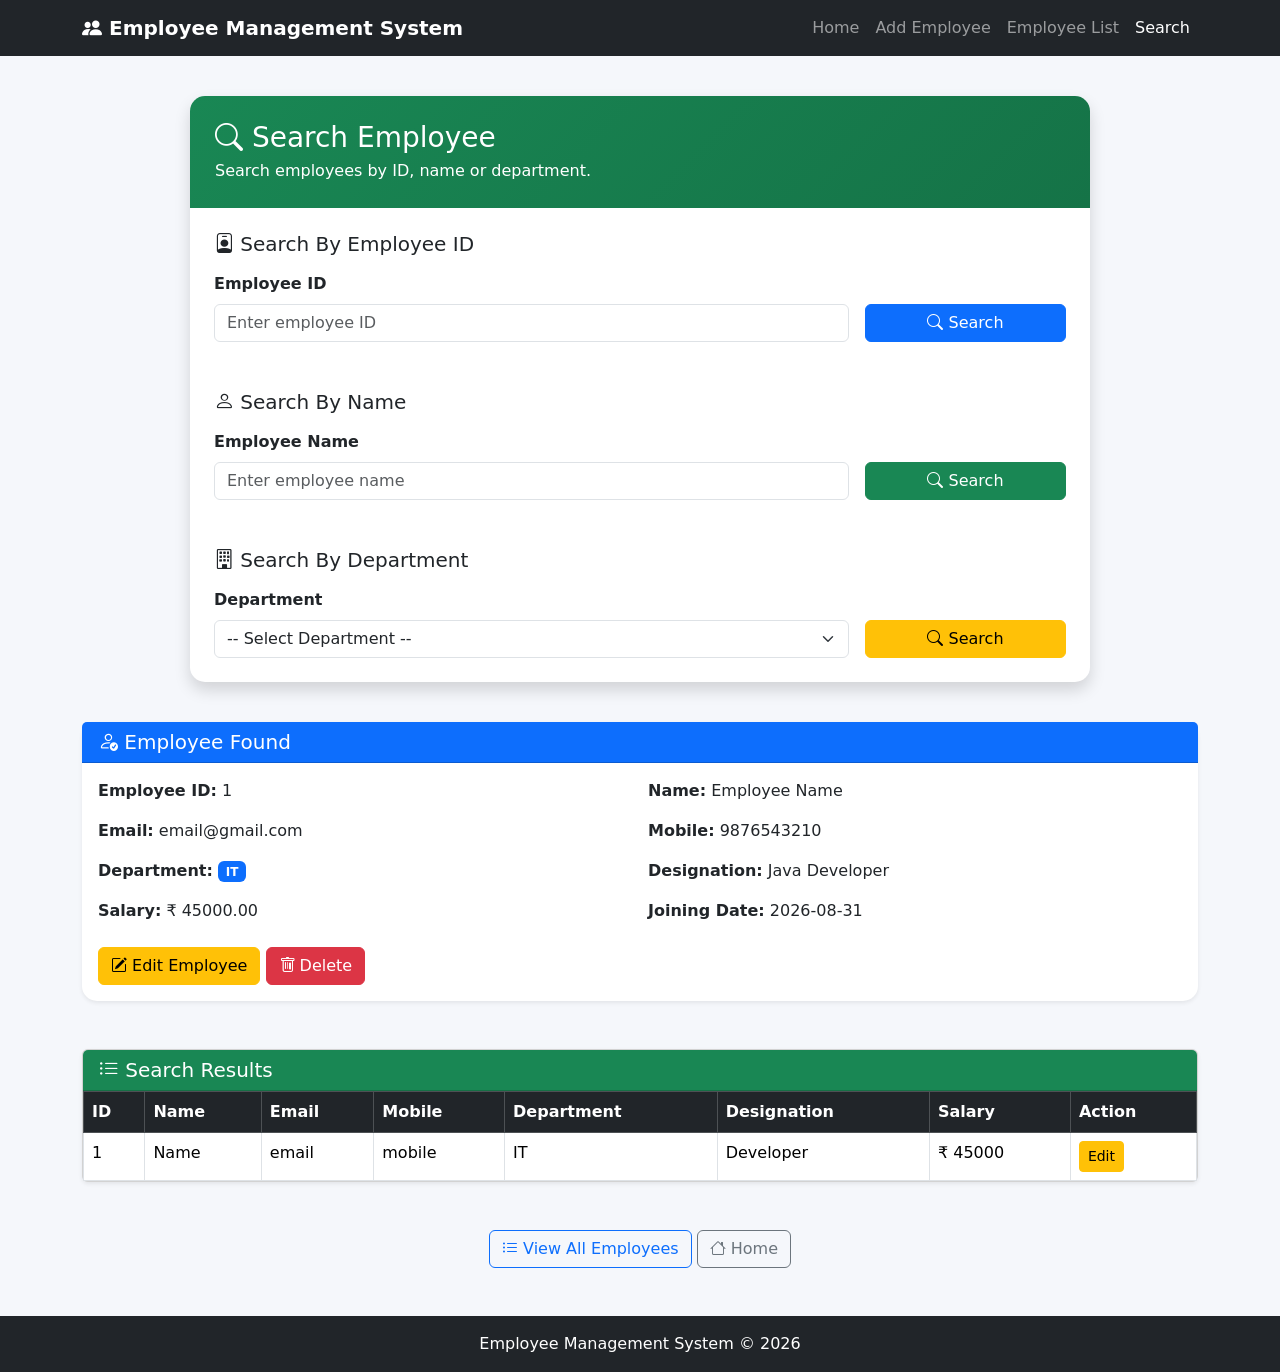
<file: Emplyee_MS/src/main/resources/templates/search-employee.html>
<!DOCTYPE html>
<html lang="en" xmlns:th="http://www.thymeleaf.org">

<head>

    <meta charset="UTF-8">

    <meta name="viewport" content="width=device-width, initial-scale=1.0">

    <title>Search Employee</title>

    <!-- Bootstrap CSS -->
    <link
        href="https://cdn.jsdelivr.net/npm/bootstrap@5.3.3/dist/css/bootstrap.min.css"
        rel="stylesheet">

    <!-- Bootstrap Icons -->
    <link
        rel="stylesheet"
        href="https://cdn.jsdelivr.net/npm/bootstrap-icons@1.11.3/font/bootstrap-icons.min.css">

    <style>

        body {
            background-color: #f5f7fb;
        }

        .navbar-brand {
            font-weight: bold;
        }

        .search-card {
            max-width: 900px;
            margin: 40px auto;
            border: none;
            border-radius: 15px;
        }

        .search-header {
            background: linear-gradient(135deg, #198754, #157347);
            color: white;
            padding: 25px;
            border-radius: 15px 15px 0 0;
        }

        .result-card {
            border: none;
            border-radius: 15px;
        }

        .form-label {
            font-weight: 600;
        }

    </style>

</head>

<body>


<!-- ================================================= -->
<!-- NAVBAR -->
<!-- ================================================= -->

<nav class="navbar navbar-expand-lg navbar-dark bg-dark">

    <div class="container">

        <a class="navbar-brand" href="/">

            <i class="bi bi-people-fill"></i>

            Employee Management System

        </a>


        <button
            class="navbar-toggler"
            type="button"
            data-bs-toggle="collapse"
            data-bs-target="#navbarMenu">

            <span class="navbar-toggler-icon"></span>

        </button>


        <div class="collapse navbar-collapse" id="navbarMenu">

            <ul class="navbar-nav ms-auto">

                <li class="nav-item">

                    <a class="nav-link" href="/">
                        Home
                    </a>

                </li>

                <li class="nav-item">

                    <a class="nav-link" href="/employees/add">
                        Add Employee
                    </a>

                </li>

                <li class="nav-item">

                    <a class="nav-link" href="/employees">
                        Employee List
                    </a>

                </li>

                <li class="nav-item">

                    <a class="nav-link active" href="/employees/search">
                        Search
                    </a>

                </li>

            </ul>

        </div>

    </div>

</nav>


<!-- ================================================= -->
<!-- MAIN CONTAINER -->
<!-- ================================================= -->

<div class="container">


    <!-- ================================================= -->
    <!-- SEARCH CARD -->
    <!-- ================================================= -->

    <div class="card shadow search-card">


        <!-- HEADER -->

        <div class="search-header">

            <h3 class="mb-1">

                <i class="bi bi-search"></i>

                Search Employee

            </h3>

            <p class="mb-0">

                Search employees by ID, name or department.

            </p>

        </div>


        <!-- ================================================= -->
        <!-- SEARCH BODY -->
        <!-- ================================================= -->

        <div class="card-body p-4">


            <!-- ================================================= -->
            <!-- SEARCH BY ID -->
            <!-- ================================================= -->

            <h5 class="mb-3">

                <i class="bi bi-person-badge"></i>

                Search By Employee ID

            </h5>


            <form
                action="/employees/search/id"
                method="get"
                class="row g-3 mb-5">

                <div class="col-md-9">

                    <label class="form-label">
                        Employee ID
                    </label>

                    <input
                        type="number"
                        name="id"
                        class="form-control"
                        placeholder="Enter employee ID"
                        required>

                </div>


                <div class="col-md-3 d-flex align-items-end">

                    <button
                        type="submit"
                        class="btn btn-primary w-100">

                        <i class="bi bi-search"></i>

                        Search

                    </button>

                </div>

            </form>


            <!-- ================================================= -->
            <!-- SEARCH BY NAME -->
            <!-- ================================================= -->

            <h5 class="mb-3">

                <i class="bi bi-person"></i>

                Search By Name

            </h5>


            <form
                action="/employees/search/name"
                method="get"
                class="row g-3 mb-5">

                <div class="col-md-9">

                    <label class="form-label">
                        Employee Name
                    </label>

                    <input
                        type="text"
                        name="name"
                        class="form-control"
                        placeholder="Enter employee name"
                        required>

                </div>


                <div class="col-md-3 d-flex align-items-end">

                    <button
                        type="submit"
                        class="btn btn-success w-100">

                        <i class="bi bi-search"></i>

                        Search

                    </button>

                </div>

            </form>


            <!-- ================================================= -->
            <!-- SEARCH BY DEPARTMENT -->
            <!-- ================================================= -->

            <h5 class="mb-3">

                <i class="bi bi-building"></i>

                Search By Department

            </h5>


            <form
                action="/employees/search/department"
                method="get"
                class="row g-3">

                <div class="col-md-9">

                    <label class="form-label">
                        Department
                    </label>

                    <select
                        name="department"
                        class="form-select"
                        required>

                        <option value="">
                            -- Select Department --
                        </option>

                        <option value="IT">
                            IT
                        </option>

                        <option value="HR">
                            HR
                        </option>

                        <option value="Finance">
                            Finance
                        </option>

                        <option value="Sales">
                            Sales
                        </option>

                        <option value="Marketing">
                            Marketing
                        </option>

                    </select>

                </div>


                <div class="col-md-3 d-flex align-items-end">

                    <button
                        type="submit"
                        class="btn btn-warning w-100">

                        <i class="bi bi-search"></i>

                        Search

                    </button>

                </div>

            </form>


        </div>

    </div>


    <!-- ================================================= -->
    <!-- SEARCH RESULT -->
    <!-- ================================================= -->

    <div
        class="card shadow-sm result-card mb-5"
        th:if="${employee != null}">

        <div class="card-header bg-primary text-white">

            <h5 class="mb-0">

                <i class="bi bi-person-check"></i>

                Employee Found

            </h5>

        </div>


        <div class="card-body">


            <div class="row g-3">


                <div class="col-md-6">

                    <strong>Employee ID:</strong>

                    <span th:text="${employee.employeeId}">
                        1
                    </span>

                </div>


                <div class="col-md-6">

                    <strong>Name:</strong>

                    <span th:text="${employee.name}">
                        Employee Name
                    </span>

                </div>


                <div class="col-md-6">

                    <strong>Email:</strong>

                    <span th:text="${employee.email}">
                        email@gmail.com
                    </span>

                </div>


                <div class="col-md-6">

                    <strong>Mobile:</strong>

                    <span th:text="${employee.mobile}">
                        9876543210
                    </span>

                </div>


                <div class="col-md-6">

                    <strong>Department:</strong>

                    <span
                        class="badge bg-primary"
                        th:text="${employee.department}">

                        IT

                    </span>

                </div>


                <div class="col-md-6">

                    <strong>Designation:</strong>

                    <span th:text="${employee.designation}">
                        Java Developer
                    </span>

                </div>


                <div class="col-md-6">

                    <strong>Salary:</strong>

                    ₹<span
                        th:text="${#numbers.formatDecimal(employee.salary, 0, 2)}">

                        45000.00

                    </span>

                </div>


                <div class="col-md-6">

                    <strong>Joining Date:</strong>

                    <span th:text="${employee.joiningDate}">
                        2026-08-31
                    </span>

                </div>


            </div>


            <!-- ACTIONS -->

            <div class="mt-4">

                <a
                    th:href="@{/employees/edit/{id}(id=${employee.employeeId})}"
                    class="btn btn-warning">

                    <i class="bi bi-pencil-square"></i>

                    Edit Employee

                </a>


                <a
                    th:href="@{/employees/delete/{id}(id=${employee.employeeId})}"
                    class="btn btn-danger"
                    onclick="return confirm('Are you sure you want to delete this employee?');">

                    <i class="bi bi-trash"></i>

                    Delete

                </a>

            </div>


        </div>

    </div>


    <!-- ================================================= -->
    <!-- SEARCH RESULT LIST -->
    <!-- ================================================= -->

    <div
        class="card shadow-sm mb-5"
        th:if="${employees != null}">

        <div class="card-header bg-success text-white">

            <h5 class="mb-0">

                <i class="bi bi-list-ul"></i>

                Search Results

            </h5>

        </div>


        <div class="card-body p-0">

            <div class="table-responsive">

                <table class="table table-hover table-bordered mb-0">


                    <thead class="table-dark">

                        <tr>

                            <th>ID</th>

                            <th>Name</th>

                            <th>Email</th>

                            <th>Mobile</th>

                            <th>Department</th>

                            <th>Designation</th>

                            <th>Salary</th>

                            <th>Action</th>

                        </tr>

                    </thead>


                    <tbody>

                        <tr th:each="emp : ${employees}">

                            <td th:text="${emp.employeeId}">
                                1
                            </td>

                            <td th:text="${emp.name}">
                                Name
                            </td>

                            <td th:text="${emp.email}">
                                email
                            </td>

                            <td th:text="${emp.mobile}">
                                mobile
                            </td>

                            <td th:text="${emp.department}">
                                IT
                            </td>

                            <td th:text="${emp.designation}">
                                Developer
                            </td>

                            <td>

                                ₹<span
                                    th:text="${#numbers.formatDecimal(emp.salary, 0, 2)}">

                                    45000

                                </span>

                            </td>

                            <td>

                                <a
                                    th:href="@{/employees/edit/{id}(id=${emp.employeeId})}"
                                    class="btn btn-sm btn-warning">

                                    Edit

                                </a>

                            </td>

                        </tr>


                    </tbody>

                </table>

            </div>

        </div>

    </div>


    <!-- ================================================= -->
    <!-- BUTTONS -->
    <!-- ================================================= -->

    <div class="text-center mb-5">

        <a
            href="/employees"
            class="btn btn-outline-primary">

            <i class="bi bi-list-ul"></i>

            View All Employees

        </a>


        <a
            href="/"
            class="btn btn-outline-secondary">

            <i class="bi bi-house"></i>

            Home

        </a>

    </div>


</div>


<!-- ================================================= -->
<!-- FOOTER -->
<!-- ================================================= -->

<footer class="bg-dark text-white text-center p-3">

    <p class="mb-0">

        Employee Management System &copy; 2026

    </p>

</footer>


<script
    src="https://cdn.jsdelivr.net/npm/bootstrap@5.3.3/dist/js/bootstrap.bundle.min.js">
</script>


</body>

</html>
</file>
